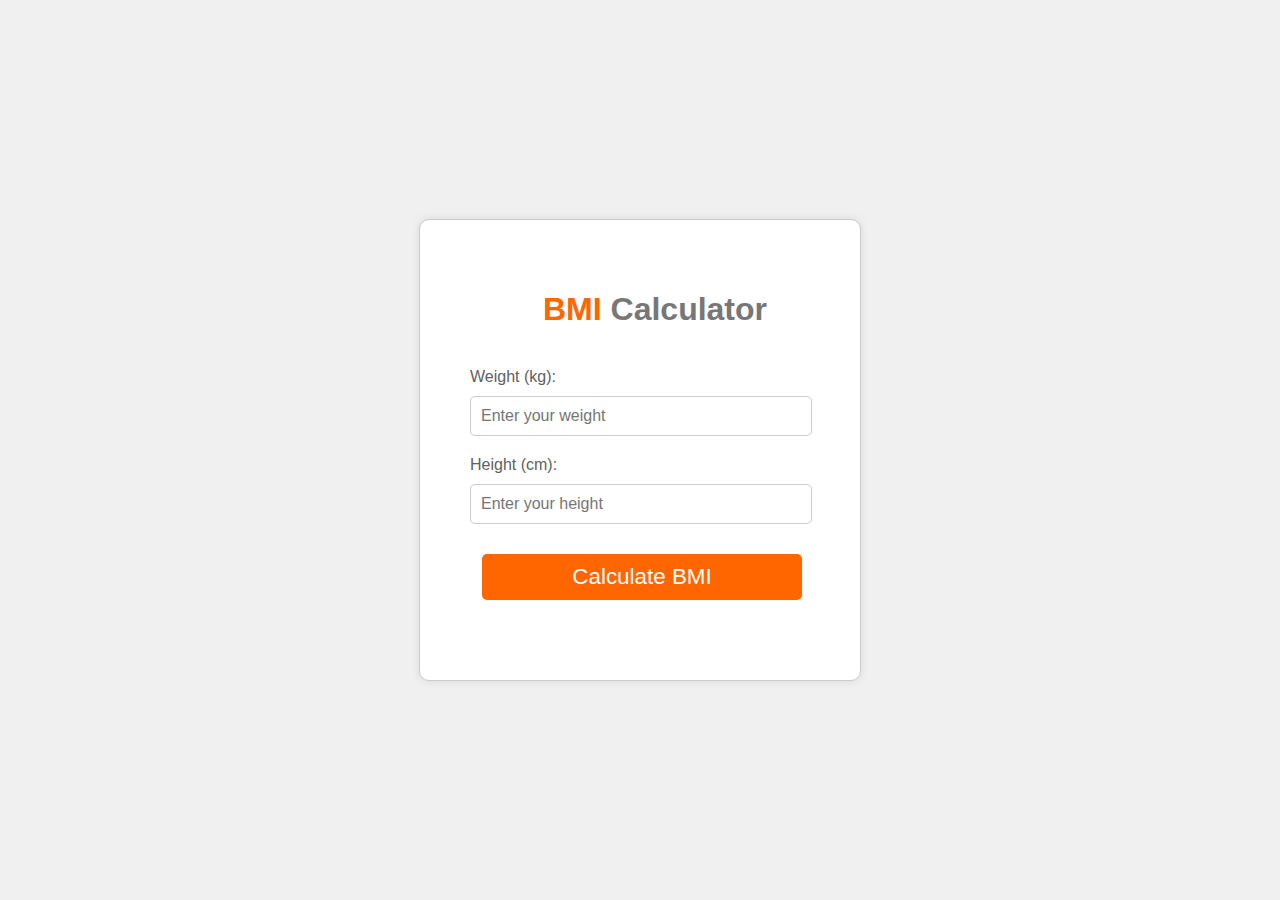
<file: BMI Calculator/index.html>
<!DOCTYPE html>
<html lang="en">
<head>
    <meta charset="UTF-8">
    <meta name="viewport" content="width=device-width, initial-scale=1.0">
    <title>BMI Calculator</title>
    <link rel="stylesheet" href="styles.css">
</head>
<body>
    <div class="bmi-calculator">
        <h1 class="bmiHeader">BMI <span class="bmiHead2">Calculator</span> </h1>
        <div class="form-group">
            <label for="weight">Weight (kg):</label>
            <input type="number" id="weight" placeholder="Enter your weight" required>
        </div>
        <div class="form-group">
            <label for="height">Height (cm):</label>
            <input type="number" id="height" placeholder="Enter your height" required>
        </div>
        <button id="calculate">Calculate BMI</button>
        <div id="result"></div>
    </div>
    <script src="script.js"></script>
</body>
</html>
</file>
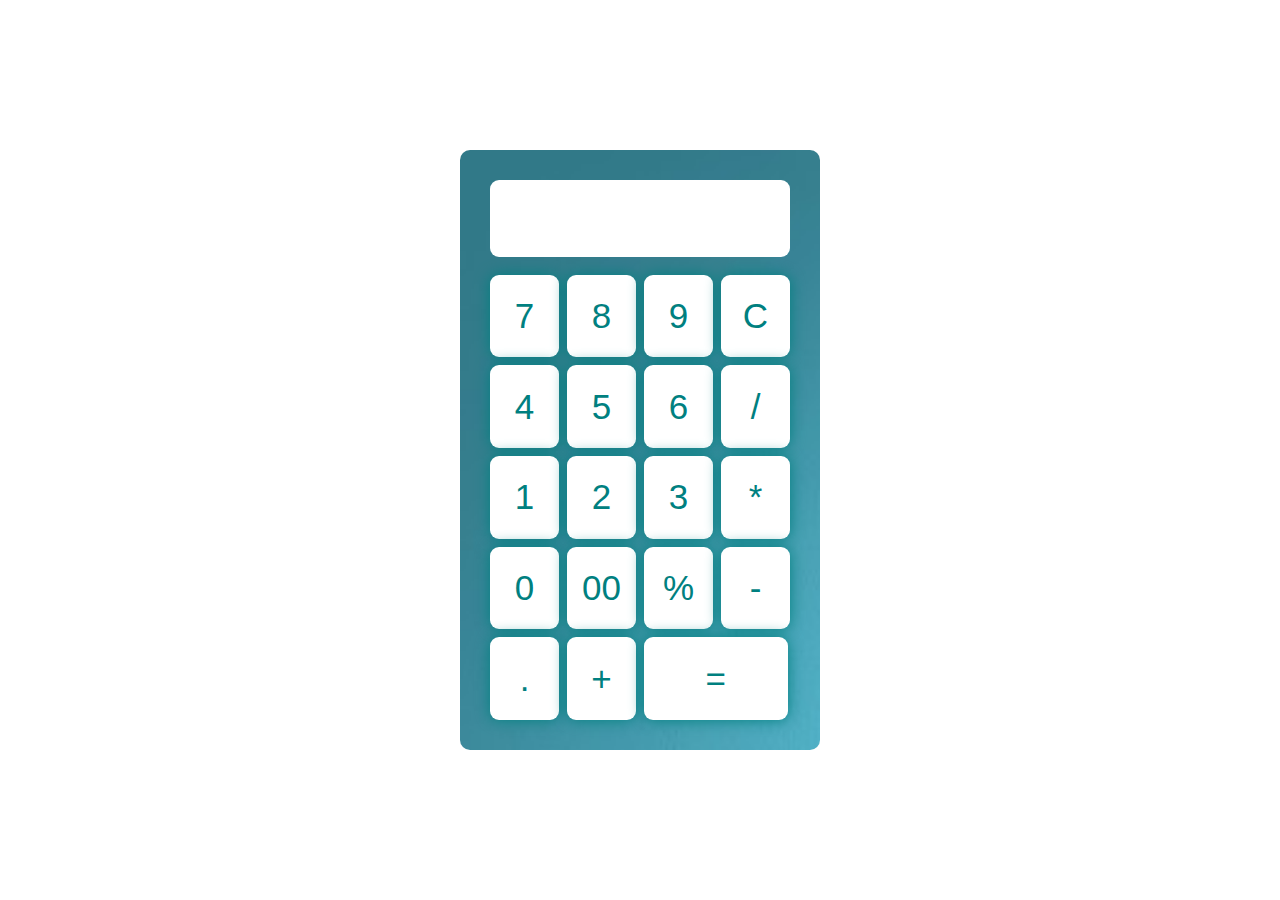
<file: CACULATOR/index.html>
<!DOCTYPE html>
<html lang="en">
  <head>
    <meta charset="UTF-8" />
    <meta name="viewport" content="width=device-width, initial-scale=1.0" />
    <link rel="stylesheet" type="text/css" href="styles.css" />
    <title>Simple Calculator</title>
  </head>
  <body>
    <div id="calculator" class="calcBackground">
      <input type="text" id="display" readonly />
      <button onclick="appendToDisplay('7')">7</button>
      <button onclick="appendToDisplay('8')">8</button>
      <button onclick="appendToDisplay('9')">9</button>
      <button onclick="clearDisplay()">C</button>
      <button onclick="appendToDisplay('4')">4</button>
      <button onclick="appendToDisplay('5')">5</button>
      <button onclick="appendToDisplay('6')">6</button>
      <button onclick="appendToDisplay('/')">/</button>
      <button onclick="appendToDisplay('1')">1</button>
      <button onclick="appendToDisplay('2')">2</button>
      <button onclick="appendToDisplay('3')">3</button>
      <button onclick="appendToDisplay('*')">*</button>
      <button onclick="appendToDisplay('0')">0</button>
      <button onclick="appendToDisplay('00')">00</button>
      <button onclick="appendToDisplay('%')">%</button>
      <button onclick="appendToDisplay('-')">-</button>
      <button onclick="appendToDisplay('.')">.</button>
      <button onclick="appendToDisplay('+')">+</button>
      <button style="width: 208%" onclick="calculate()">=</button>
    </div>

    <script src="script.js"></script>
  </body>
</html>
</file>
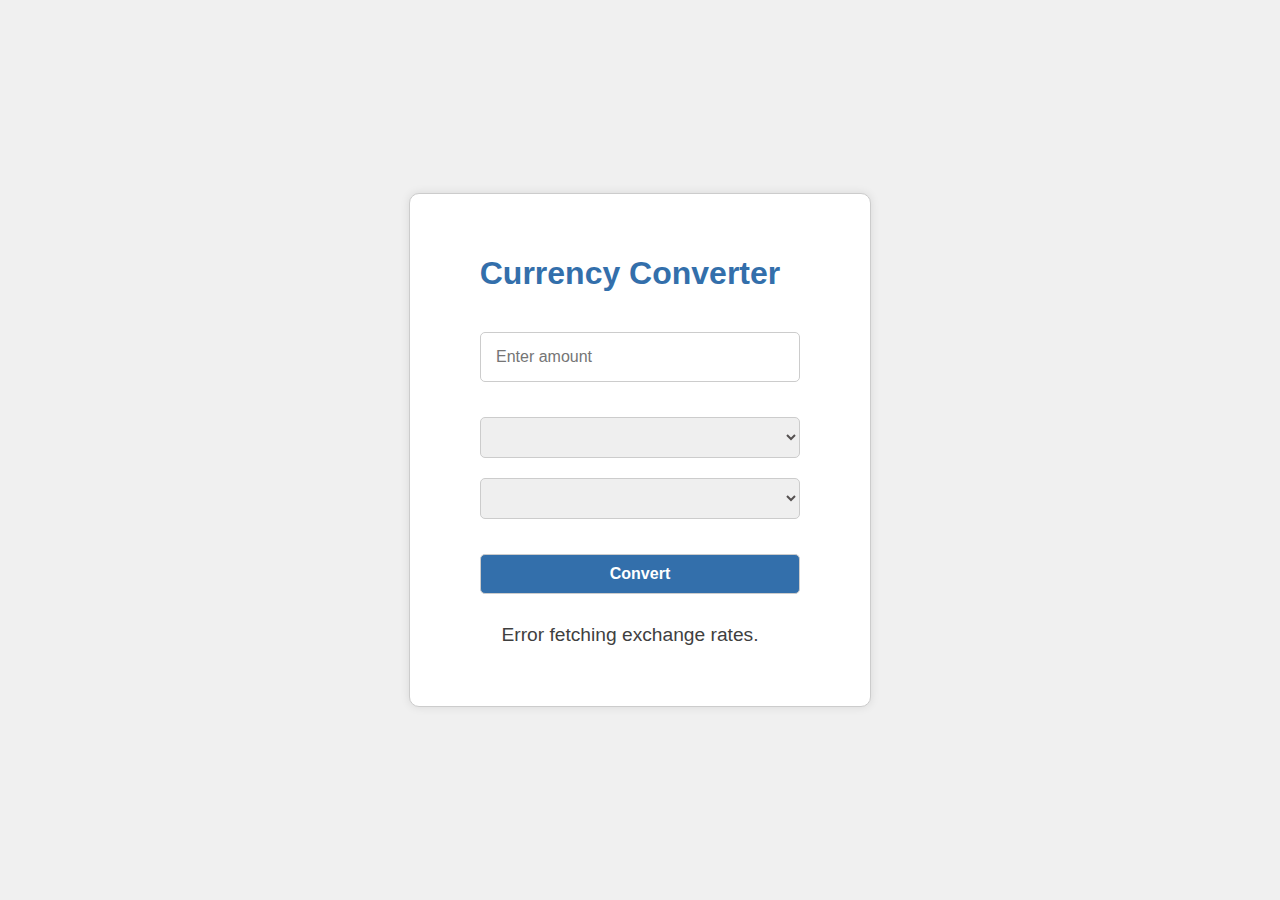
<file: Currency Converter/index.html>
<!DOCTYPE html>
<html lang="en">
<head>
    <meta charset="UTF-8">
    <meta name="viewport" content="width=device-width, initial-scale=1.0">
    <title>Currency Converter</title>
    <link rel="stylesheet" href="styles.css">
</head>
<body>
    <div class="converter">
        <h1>Currency Converter</h1>
        <div class="form-group">
            <input type="number" id="amount" placeholder="Enter amount" required>
        </div>
        <div class="form-group">
            <select id="fromCurrency">
                <!-- Currency options will be added dynamically -->
            </select>
            <select id="toCurrency">
                <!-- Currency options will be added dynamically -->
            </select>
        </div>
        <button id="convert">Convert</button>
        <div id="result"></div>
    </div>
    <script src="script.js"></script>
</body>
</html>
</file>
<file: BMI Calculator/styles.css>
body {
  display: flex;
  justify-content: center;
  align-items: center;
  height: 100vh;
  margin: 0;
  background-color: #f0f0f0;
  font-family: Arial, sans-serif;
  color: #626060;
}

.bmi-calculator {
  border: 1px solid #ccc;
  border-radius: 10px;
  box-shadow: 0 0 10px rgba(0, 0, 0, 0.1);
  width: 320px;
  padding: 50px 70px 50px 50px;
  background: white;
  text-align: center;
}

h1 {
  margin-bottom: 40px;
  margin-left: 50px;
}

.bmiHeader {
  color: #ff6600;
}

.bmiHead2 {
  color: #777777;
}

.form-group {
  margin-bottom: 15px;
  text-align: left;
}

label {
  display: block;
  margin-bottom: 5px;
}

input {
  width: 100%;
  padding: 10px;
  margin: 5px 0;
  border: 1px solid #ccc;
  border-radius: 5px;
  font-size: 1em;
}

button {
  width: 100%;
  padding: 10px;
  margin: 10px 12px;
  border: none;
  border-radius: 5px;
  font-size: 1.4em;
  background-color: #ff6600;
  color: white;
  cursor: pointer;
  transition: background 0.3s;
}

button:hover {
  border: 2px solid #ff6600;
  background-color: #f8f4f4;
  color: #ff6600;
  font-weight: bold;
}

#result {
  margin-top: 20px;
  font-size: 1.2em;
  color: #333;
}
</file>
<file: CACULATOR/styles.css>
body {
  display: flex;
  justify-content: center;
  align-items: center;
  height: 100vh;
  margin: 0;
  font-family: Arial, sans-serif;
  /* border: 1px solid red; */
}

#calculator {
  display: grid;
  grid-template-columns: repeat(4, 1fr);
  grid-gap: 8px;
  max-width: 300px;
  margin: auto;
  /* border: 1px solid purple; */
  width: 100%;
  height: 60%;
  padding: 30px;
  border-radius: 10px;
  background-image: url(/CACULATOR/quizbgrd.jpg);
  /* background-repeat: no-repeat; */
  background-size: cover;
}

#calculator input {
  grid-column: span 4;
  padding: 15px 20px;
  /* max-width: 300px; */
  font-size: 30px;
  background-color: white;
  text-align: right;
  margin-bottom: 10px;
  border: unset;
  color: teal;
  font-weight: bold;
  border-radius: 9px;
}

#calculator button {
  padding: 15px;
  font-size: 35px;
  cursor: pointer;
  border: unset;
  box-shadow: 0 0 15px teal;
  border-radius: 9px;
  background-color: white;
  color: teal;
}

@media (max-width: 767px) {
  #calculator {
    padding: 20px 30px;
    height: 40%;
  }

  #calculator button {
    padding: 15px;
    font-size: 27px;
    cursor: pointer;
    border: unset;
    box-shadow: 0 0 15px teal;
    border-radius: 9px;
    background-color: white;
    color: teal;
  }

  #calculator input {
    margin-top: 40x;
  }
}
body {
  display: flex;
  justify-content: center;
  align-items: center;
  height: 100vh;
  margin: 0;
  font-family: Arial, sans-serif;
  /* border: 1px solid red; */
}

#calculator {
  display: grid;
  grid-template-columns: repeat(4, 1fr);
  grid-gap: 8px;
  max-width: 300px;
  margin: auto;
  /* border: 1px solid purple; */
  width: 100%;
  height: 60%;
  padding: 30px;
  border-radius: 10px;
  background-image: url("/CACULATOR/img/quizbgrd.jpg");
  /* background-repeat: no-repeat; */
  /* background-size: cover; */
}

#calculator input {
  grid-column: span 4;
  padding: 15px 20px;
  /* max-width: 300px; */
  font-size: 30px;
  background-color: white;
  text-align: right;
  margin-bottom: 10px;
  border: unset;
  color: teal;
  font-weight: bold;
  border-radius: 9px;
}

#calculator button {
  padding: 15px;
  font-size: 35px;
  cursor: pointer;
  border: unset;
  box-shadow: 0 0 15px teal;
  border-radius: 9px;
  background-color: white;
  color: teal;
}

@media (max-width: 767px) {
  #calculator {
    padding: 20px 30px;
    height: 40%;
  }

  #calculator button {
    padding: 15px;
    font-size: 27px;
    cursor: pointer;
    border: unset;
    box-shadow: 0 0 15px teal;
    border-radius: 9px;
    background-color: white;
    color: teal;
  }

  #calculator input {
    margin-top: 40x;
  }
}

@media (min-width: 768px) and (max-width: 1023px) {
  #calculator {
    padding: 40px 35px;
    height: 50%;
  }

  #calculator input {
    margin-top: 40x;
  }

  #calculator button {
    padding: 15px;
    font-size: 27px;
    cursor: pointer;
    border: unset;
    box-shadow: 0 0 15px teal;
    border-radius: 9px;
    background-color: white;
    color: teal;
  }
}
body {
  display: flex;
  justify-content: center;
  align-items: center;
  height: 100vh;
  margin: 0;
  font-family: Arial, sans-serif;
  /* border: 1px solid red; */
}

#calculator {
  display: grid;
  grid-template-columns: repeat(4, 1fr);
  grid-gap: 8px;
  max-width: 300px;
  margin: auto;
  /* border: 1px solid purple; */
  width: 100%;
  height: 60%;
  padding: 30px;
  border-radius: 10px;
  background-image: url("./img/quizbgrd.jpg");
  /* background-repeat: no-repeat; */
  /* background-size: cover; */
}

#calculator input {
  grid-column: span 4;
  padding: 15px 20px;
  /* max-width: 300px; */
  font-size: 30px;
  background-color: white;
  text-align: right;
  margin-bottom: 10px;
  border: unset;
  color: teal;
  font-weight: bold;
  border-radius: 9px;
}

#calculator button {
  padding: 15px;
  font-size: 35px;
  cursor: pointer;
  border: unset;
  box-shadow: 0 0 15px teal;
  border-radius: 9px;
  background-color: white;
  color: teal;
}

@media (max-width: 767px) {
  #calculator {
    padding: 20px 30px;
    height: 40%;
  }

  #calculator button {
    padding: 15px;
    font-size: 27px;
    cursor: pointer;
    border: unset;
    box-shadow: 0 0 15px teal;
    border-radius: 9px;
    background-color: white;
    color: teal;
  }

  #calculator input {
    margin-top: 40x;
  }
}

@media (min-width: 768px) and (max-width: 1023px) {
  #calculator {
    padding: 40px 35px;
    height: 50%;
  }

  #calculator input {
    margin-top: 40x;
  }

  #calculator button {
    padding: 15px;
    font-size: 27px;
    cursor: pointer;
    border: unset;
    box-shadow: 0 0 15px teal;
    border-radius: 9px;
    background-color: white;
    color: teal;
  }
}

@media (min-width: 768px) and (max-width: 1023px) {
  #calculator {
    padding: 40px 35px;
    height: 50%;
  }

  #calculator input {
    margin-top: 40x;
  }

  #calculator button {
    padding: 15px;
    font-size: 27px;
    cursor: pointer;
    border: unset;
    box-shadow: 0 0 15px teal;
    border-radius: 9px;
    background-color: white;
    color: teal;
  }
}
</file>
<file: Currency Converter/styles.css>
/* styles.css */
body {
  display: flex;
  justify-content: center;
  align-items: center;
  height: 100vh;
  margin: 0;
  background-color: #f0f0f0;
  font-family: Arial, sans-serif;
}

.converter {
  border: 1px solid #ccc;
  border-radius: 10px;
  box-shadow: 0 0 10px rgba(0, 0, 0, 0.1);
  width: 320px;
  padding: 40px 80px 40px 60px;
  background: white;
  text-align: center;
}

#amount {
  /* margin-right: 100px;; */
}

h1 {
  margin-bottom: 30px;
  color: #336fab;
}

.form-group {
  margin-bottom: 15px;
}

input {
  width: 90%;
  padding: 15px;
  margin: 10px;
  margin-left: 10px;
  border: 1px solid #ccc;
  border-radius: 5px;
  font-size: 1em;
  color: #555151;
}

select,
button {
  width: 100%;
  padding: 10px;
  margin: 10px;
  border: 1px solid #ccc;
  border-radius: 5px;
  font-size: 1em;
  color: #555151;
}

button {
  background-color: #336fab;
  color: white;
  cursor: pointer;
  transition: background 0.3s;
  font-weight: bold;
  margin-bottom: 10px;
}

button:hover {
  border: 2px solid #336fab;
  background-color: #f8f4f4;
  color: #336fab;
  font-weight: bold;
}

#result {
  margin-top: 20px;
  font-size: 1.2em;
  color: #3f3f3f;
  margin-bottom: 20px;
}
</file>
